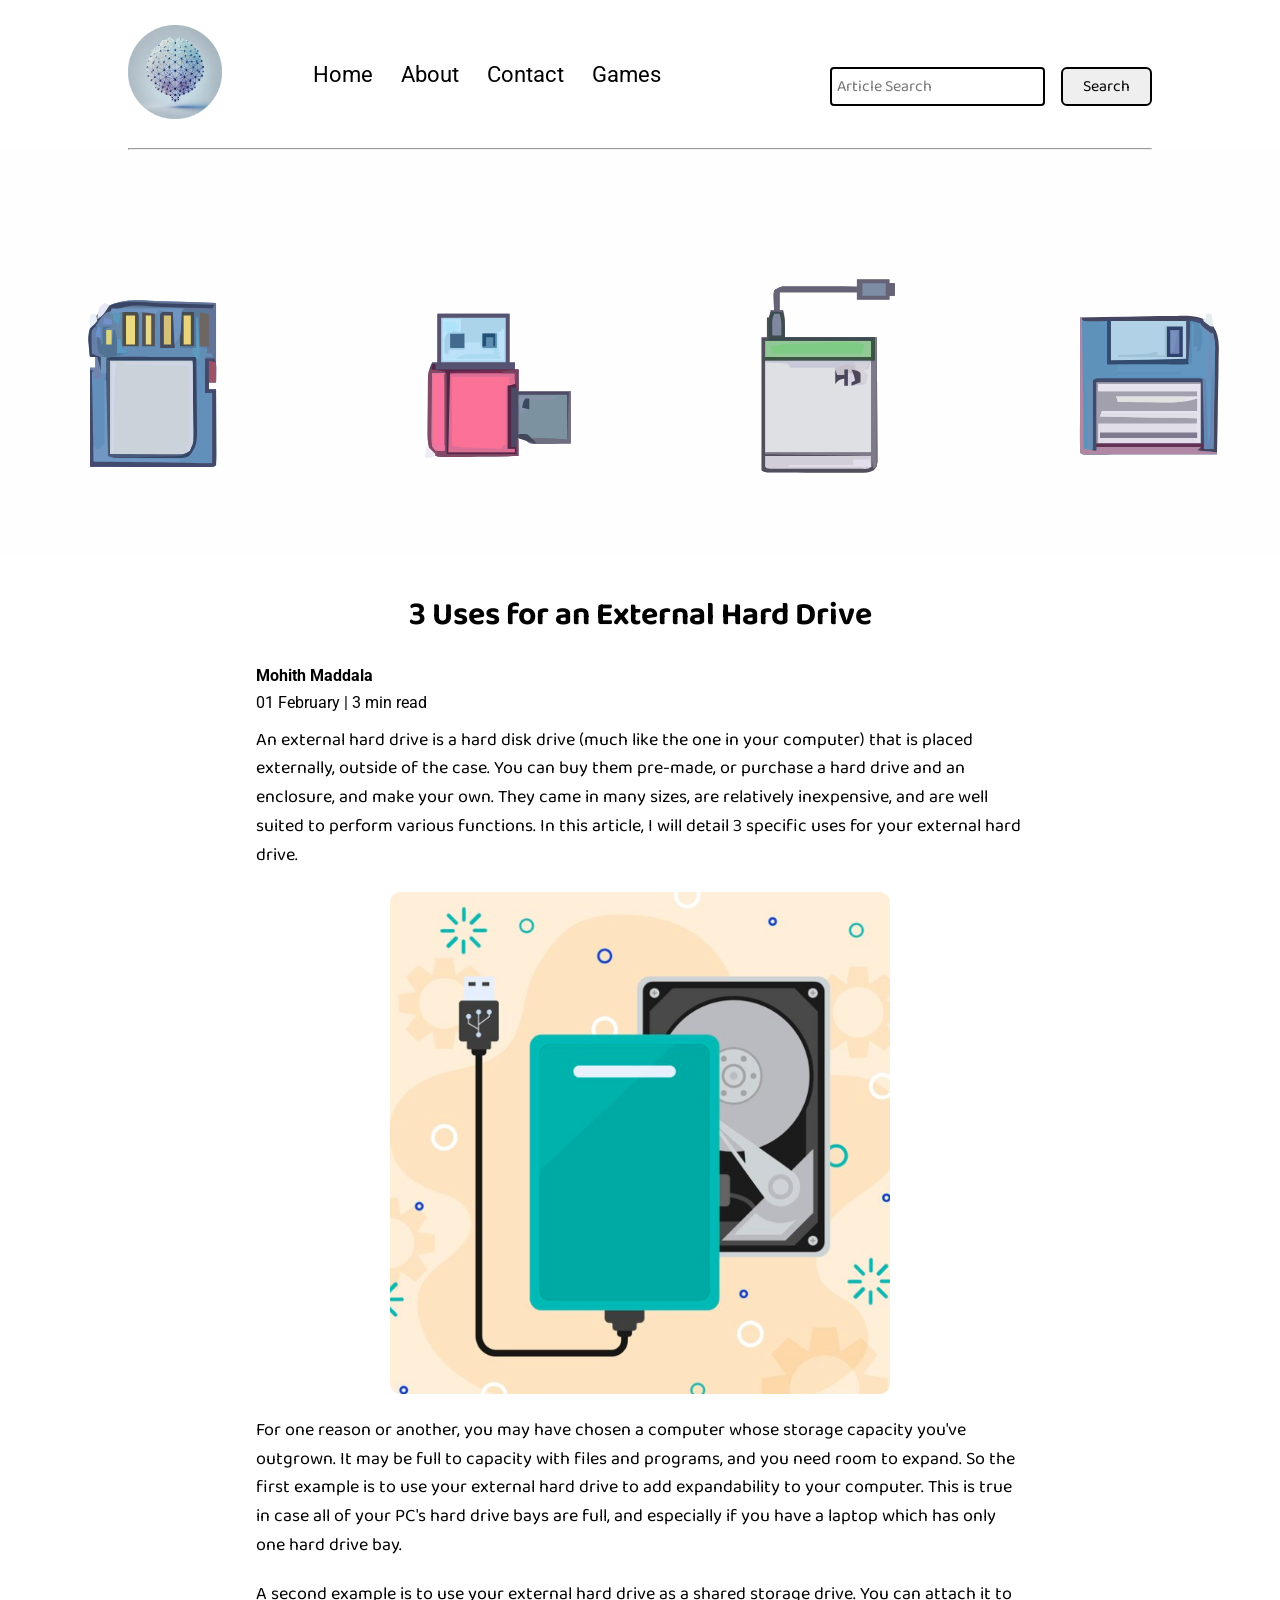
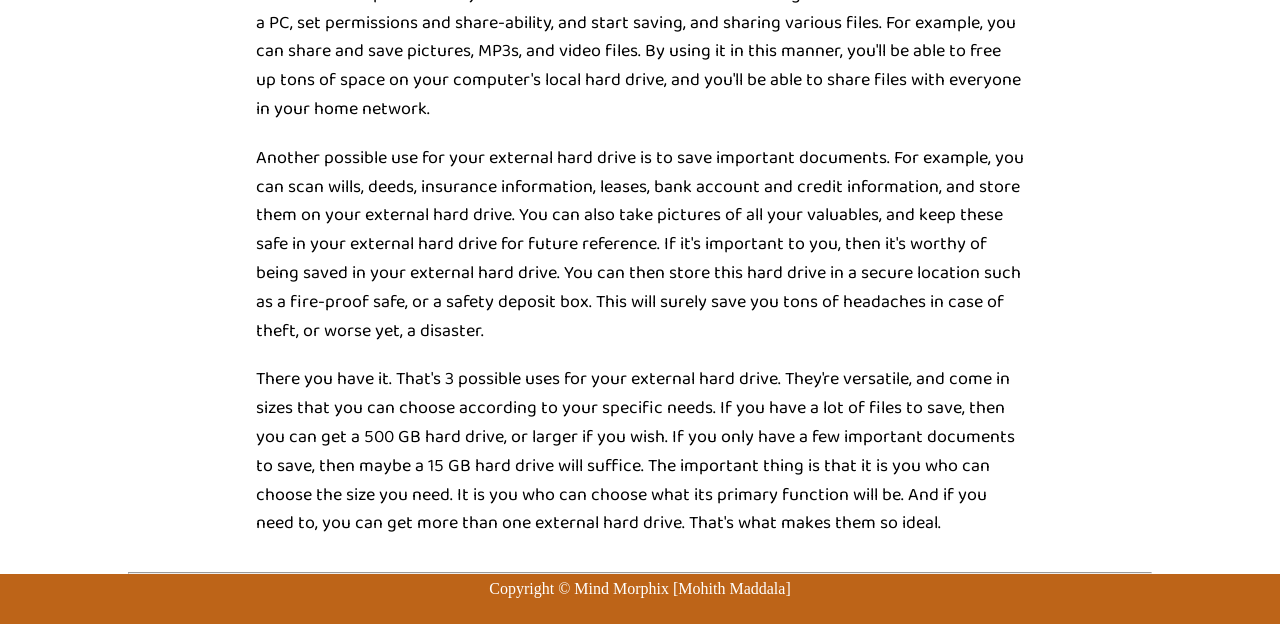
<file: 3_uses_of_harddrive.html>
<!DOCTYPE html>
<html lang="en">
<head>
    <meta charset="UTF-8">
    <meta name="viewport" content="width=device-width, initial-scale=1.0">
    
    <!-- SEO Meta Tags -->
    <meta name="description" content="Mind Morphix - The haven for Tech Enthusiastic,Mind Morphix ,  Get the best insights on blogging, SEO, digital marketing, and content creation.">
    <meta name="keywords" content="3 uses for an external hard drive,
,what can you use an external hard drive for
,best uses for external hard drive
,what are external hard drives used for
,what do you use an external hard drive for
,what is the purpose of a external hard drive
,uses for an external hard drive
,external hard drive with usb c connection
,external hard drive usb c vs 3.0">
    <meta name="author" content="Mohith Maddala">
    
    <!-- Open Graph Meta Tags for Social Media -->
    <meta property="og:title" content="Mind Morphix - The haven for Tech Enthusiastic">
    <meta property="og:description" content="3 uses of hard drive,uses of hard drive ,Explore the world of blogging, digital marketing, and SEO strategies with Mind Morphix.,hard drive saftey, Learn, grow, and succeed online.">
    <meta property="og:image" content="img/logo.png">
    <meta property="og:url" content="https://mindmorphix.live">
    <meta property="og:type" content="website">
    
    <!-- Twitter Card Meta Tags -->
    <meta name="twitter:card" content="summary_large_image">
    <meta name="twitter:title" content="Mind Morphix - The haven for Tech Enthusiastic">
    <meta name="twitter:description" content="Explore the best insights on blogging, SEO, and digital marketing , Mind Morphix , Hard drive saftey , Learn, grow, and succeed online.">
    <meta name="twitter:image" content="img/logo.png">
    
    <link rel="stylesheet" href="css/utils.css">
    <link rel="stylesheet" href="css/style.css">
    <link rel="stylesheet" href="css/blogpost.css">
    <link rel="stylesheet" href="css/mobile.css">
    <link rel="icon" type="image/png" href="img/favicon.png">
    
    <title>Mind Morphix - The haven for Tech Enthusiastic</title>
    <script async src="https://pagead2.googlesyndication.com/pagead/js/adsbygoogle.js?client=ca-pub-9037854375467261"
     crossorigin="anonymous"></script>
</head>
<body>
    <nav class="navigation max-width-1 m-auto">
        <div class="nav-left">
            <a href="/">
                <span><img src="img/logo.png" width="94px" alt="Mind Morphix Logo"></span>
            </a>
            <ul>
                <li><a href="index.html">Home</a></li>
                <li><a href="#">About</a></li>
                <li><a href="contact.html">Contact</a></li>
                <li><a href="https://mind-morphix.vercel.app/">Games</a></li>
            </ul>
        </div>
        <div class="nav-right">
            <form action="search.html" method="get">
                <input class="form-input" type="text" name="query" placeholder="Article Search">
                <button class="btn">Search</button>
            </form>
        </div>
    </nav>
    <div class="max-width-1 m-auto"><hr></div>
    <div class="post-img">
        <img src="img/hard_drive.svg" alt="Hard drive image">
    </div>
    <div class="m-auto blog-post-content max-width-2 m-auto my-2">
        <h1 class="font1">3 Uses for an External Hard Drive</h1>
        <div class="blogpost-meta">
            <div class="author-info">
                <div><b>Mohith Maddala</b></div>
                <div>01 February | 3 min read</div>
            </div>
        </div>
        <p class="font1">An external hard drive is a hard disk drive (much like the one in your computer) that is placed externally, outside of the case. You can buy them pre-made, or purchase a hard drive and an enclosure, and make your own. They came in many sizes, are relatively inexpensive, and are well suited to perform various functions. In this article, I will detail 3 specific uses for your external hard drive.</p>
        <div class="image-container">
            <img src="img/3_uses_of_harddrive.png" alt="Hard Drive">
        </div>
        <div>
        <p class="font1">For one reason or another, you may have chosen a computer whose storage capacity you've outgrown. It may be full to capacity with files and programs, and you need room to expand. So the first example is to use your external hard drive to add expandability to your computer. This is true in case all of your PC's hard drive bays are full, and especially if you have a laptop which has only one hard drive bay.</p>
       </div>
        <p class="font1">A second example is to use your external hard drive as a shared storage drive. You can attach it to a PC, set permissions and share-ability, and start saving, and sharing various files. For example, you can share and save pictures, MP3s, and video files. By using it in this manner, you'll be able to free up tons of space on your computer's local hard drive, and you'll be able to share files with everyone in your home network.</p>
        <p class=" font1">Another possible use for your external hard drive is to save important documents. For example, you can scan wills, deeds, insurance information, leases, bank account and credit information, and store them on your external hard drive. You can also take pictures of all your valuables, and keep these safe in your external hard drive for future reference. If it's important to you, then it's worthy of being saved in your external hard drive. You can then store this hard drive in a secure location such as a fire-proof safe, or a safety deposit box. This will surely save you tons of headaches in case of theft, or worse yet, a disaster.</p>
     <p class="font1">There you have it. That's 3 possible uses for your external hard drive. They're versatile, and come in sizes that you can choose according to your specific needs. If you have a lot of files to save, then you can get a 500 GB hard drive, or larger if you wish. If you only have a few important documents to save, then maybe a 15 GB hard drive will suffice. The important thing is that it is you who can choose the size you need. It is you who can choose what its primary function will be. And if you need to, you can get more than one external hard drive. That's what makes them so ideal.     </p>
    </div>
    <div class="max-width-1 m-auto"><hr></div>
    <div class="footer">
        <p>Copyright &copy; Mind Morphix [Mohith Maddala]</p>
    </div>
</body>
</html>
</file>
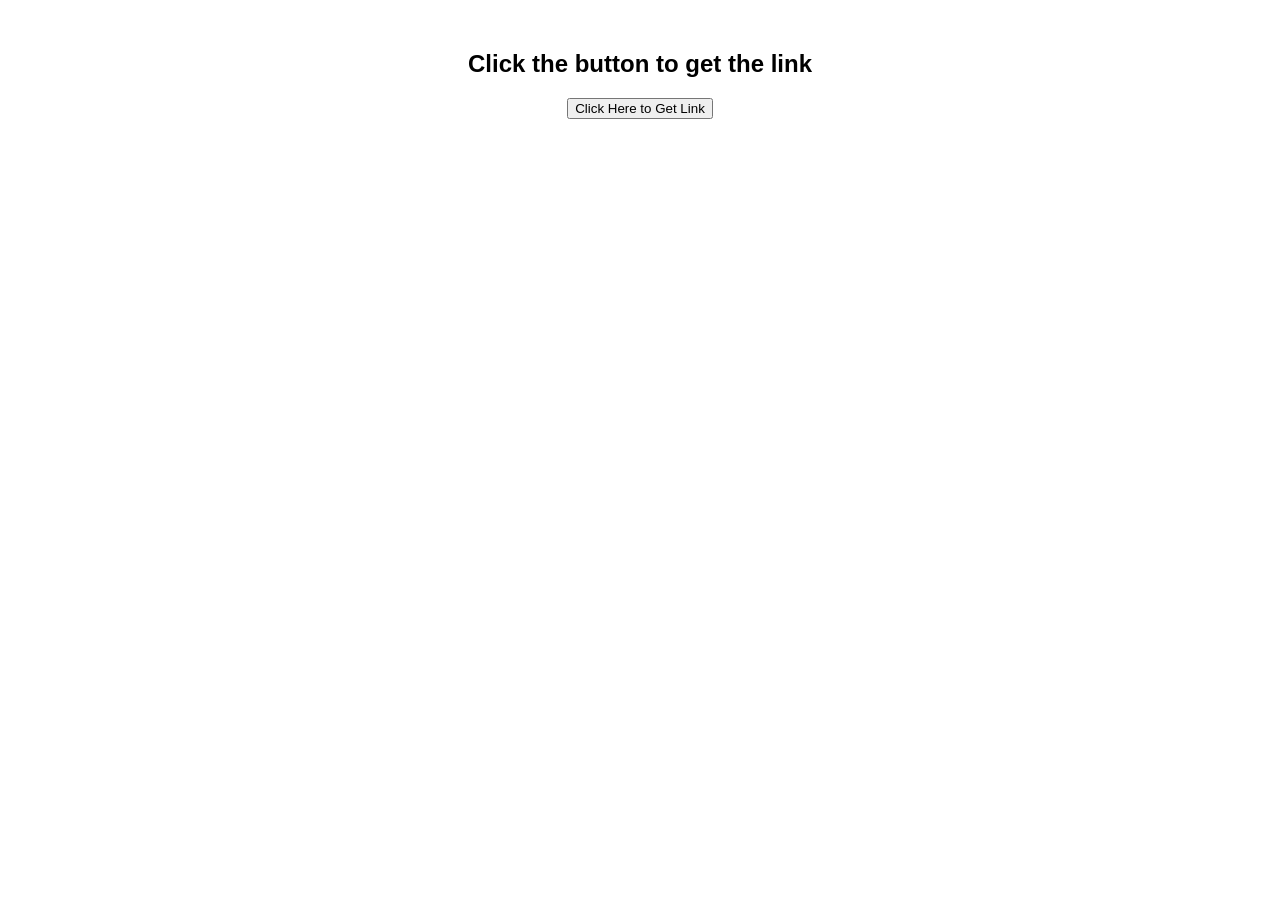
<file: clipshortco.html>
<!DOCTYPE html>
<html lang="en">
<head>
    <meta charset="UTF-8">
    <meta name="viewport" content="width=device-width, initial-scale=1.0">
    <title>Get Link with Ad</title>
    <style>
        body {
            font-family: Arial, sans-serif;
            text-align: center;
            margin: 50px;
        }
        #ad-container {
            display: none;
            margin-top: 20px;
            padding: 20px;
            background-color: #f8d7da;
            color: #721c24;
            border: 1px solid #f5c6cb;
            border-radius: 5px;
        }
        #final-link {
            display: none;
            margin-top: 20px;
            font-size: 18px;
        }
    </style>
    <script async src="https://pagead2.googlesyndication.com/pagead/js/adsbygoogle.js?client=ca-pub-9037854375467261"
     crossorigin="anonymous"></script>
</head>
<body>

    <h2>Click the button to get the link</h2>
    <button id="getLinkBtn">Click Here to Get Link</button>

    <div id="ad-container">
        <p><strong>Advertisement</strong></p>
        <p>Check out our latest offers! (Wait for 5 seconds...)</p>
    </div>

    <p id="final-link">
        <a href="https://clipshort.co" target="_blank">Go to Clip Short</a>
    </p>

    <script>
        document.getElementById("getLinkBtn").addEventListener("click", function() {
            this.style.display = "none";  // Hide button
            let adContainer = document.getElementById("ad-container");
            adContainer.style.display = "block";  // Show ad
            
            setTimeout(function() {
                adContainer.style.display = "none";  // Hide ad
                document.getElementById("final-link").style.display = "block";  // Show link
            }, 5000);  // Wait 5 seconds
        });
    </script>

</body>
</html>
</file>
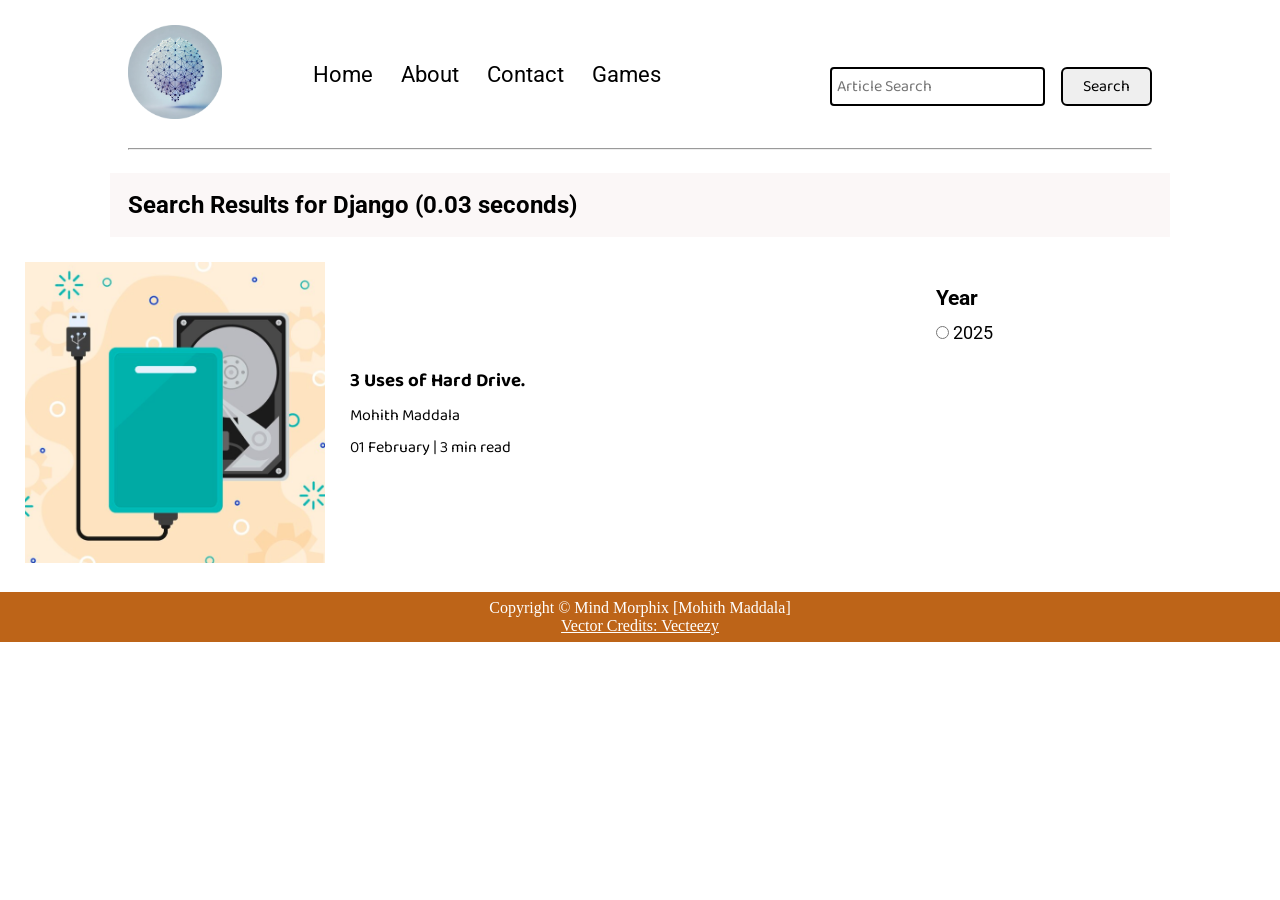
<file: search.html>
<!DOCTYPE html>
<html lang="en">
<head>
    <meta charset="UTF-8">
    <meta name="viewport" content="width=device-width, initial-scale=1.0">
    <link rel="stylesheet" href="css/utils.css">
    <link rel="stylesheet" href="css/style.css">
    <link rel="stylesheet" href="css/mobile.css">
    <link rel="icon" type="image/png" href="img/favicon.png">
    <title>Mind Morphix - The haven for Tech Enthusiastic</title>
    <script async src="https://pagead2.googlesyndication.com/pagead/js/adsbygoogle.js?client=ca-pub-9037854375467261"
     crossorigin="anonymous"></script>
</head>
<body>
    <nav class="navigation max-width-1 m-auto">
        <div class="nav-left">
            <a href="/">
                <span><img src="img/logo.png" width="94px" alt=""></span>
            </a>
            <ul>
                <li><a href="index.html">Home</a></li>
                <li><a href="#">About</a></li>
                <li><a href="contact.html">Contact</a></li>
                <li><a href="https://mind-morphix.vercel.app/">Games</a></li>
            </ul>
        </div>
        <div class="nav-right">
            <form action="search.html" method="get">
                <input class="form-input" type="text" name="query" placeholder="Article Search">
                <button class="btn">Search</button>
            </form>

        </div>

    </nav>
 

    <div class="max-width-1 m-auto"><hr></div>
    <div class="home-articles max-width-1 m-auto font2">
        
        <h2>Search Results for Django (0.03 seconds)</h2>
        <div class="year-box adjust-year">
            <div>
                <h3>Year </h3>
            </div>
            <div>
                <input type="radio" name="year" id=""> 2025
            </div>
           
        </div>
     
            </div>
        </div>
        <div class="home-article">
            <div class="home-article-img">
                <img src="img/3_uses_of_harddrive.png" alt="article">
            </div>
            <div class="home-article-content font1">
                <a href="3_uses_of_harddrive.html">
                    <h3>3 Uses of Hard Drive.</h3>
                </a>

                <div>Mohith Maddala</div>
                <span>01 February | 3 min read</span>
            </div>
        </div>
        </div>
         
    </div>

    <div class="footer">
        <p>Copyright &copy; Mind Morphix [Mohith Maddala] </p>
         <a href="https://www.vecteezy.com/free-vector/typewriter">Vector Credits: Vecteezy</a> 
    </div>
</body>
</html>
</file>
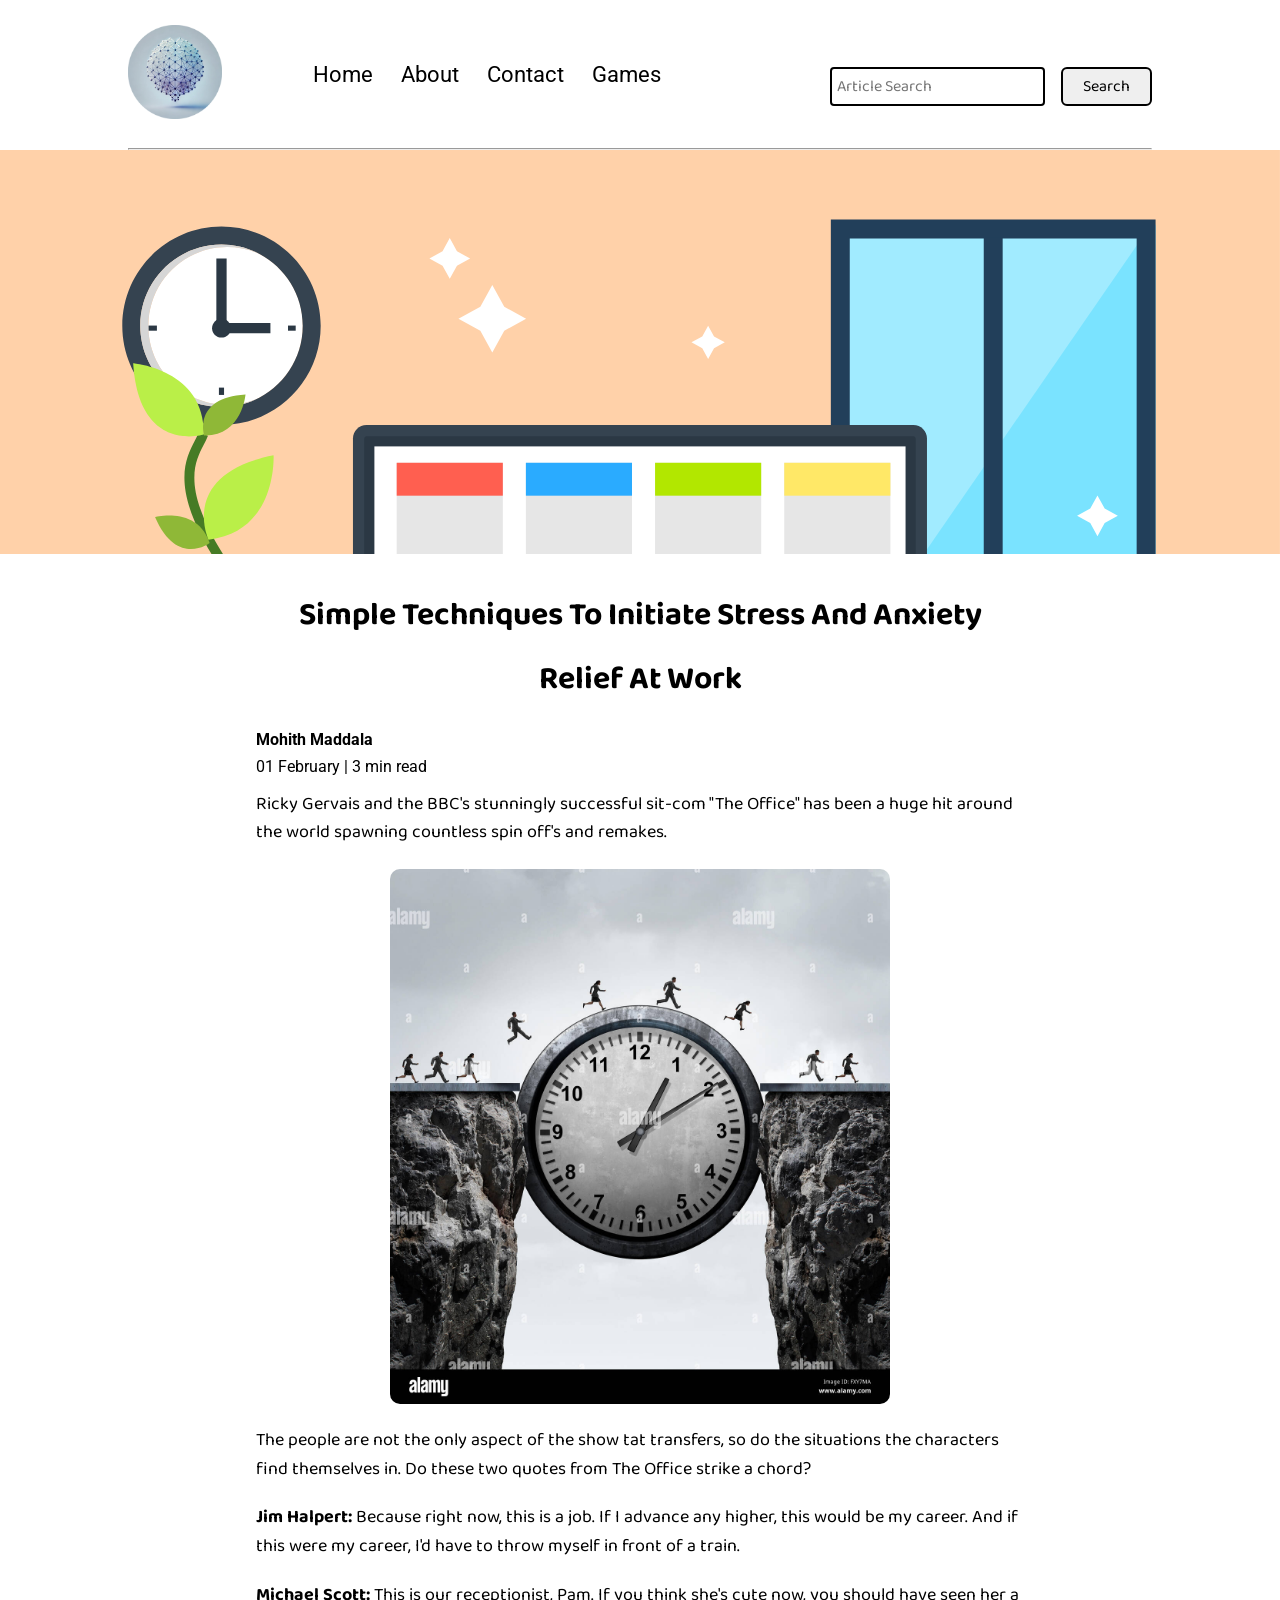
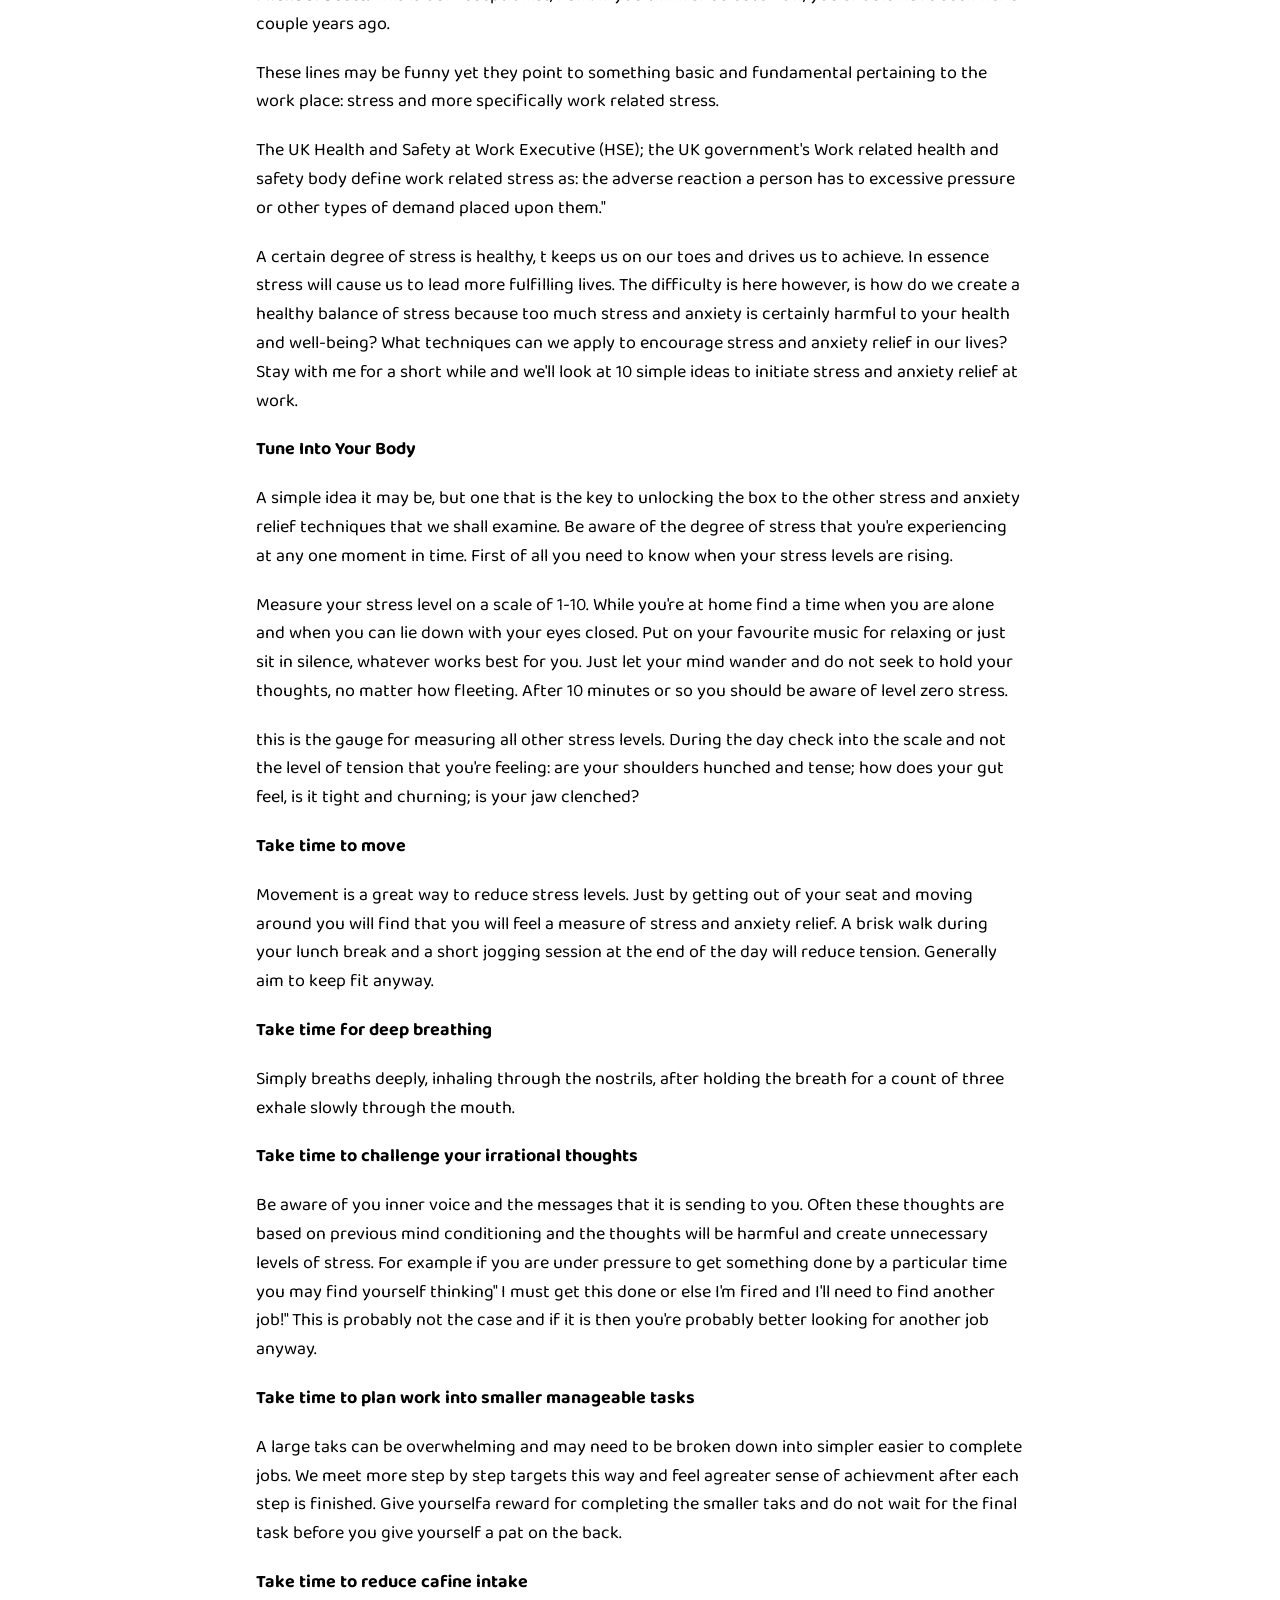
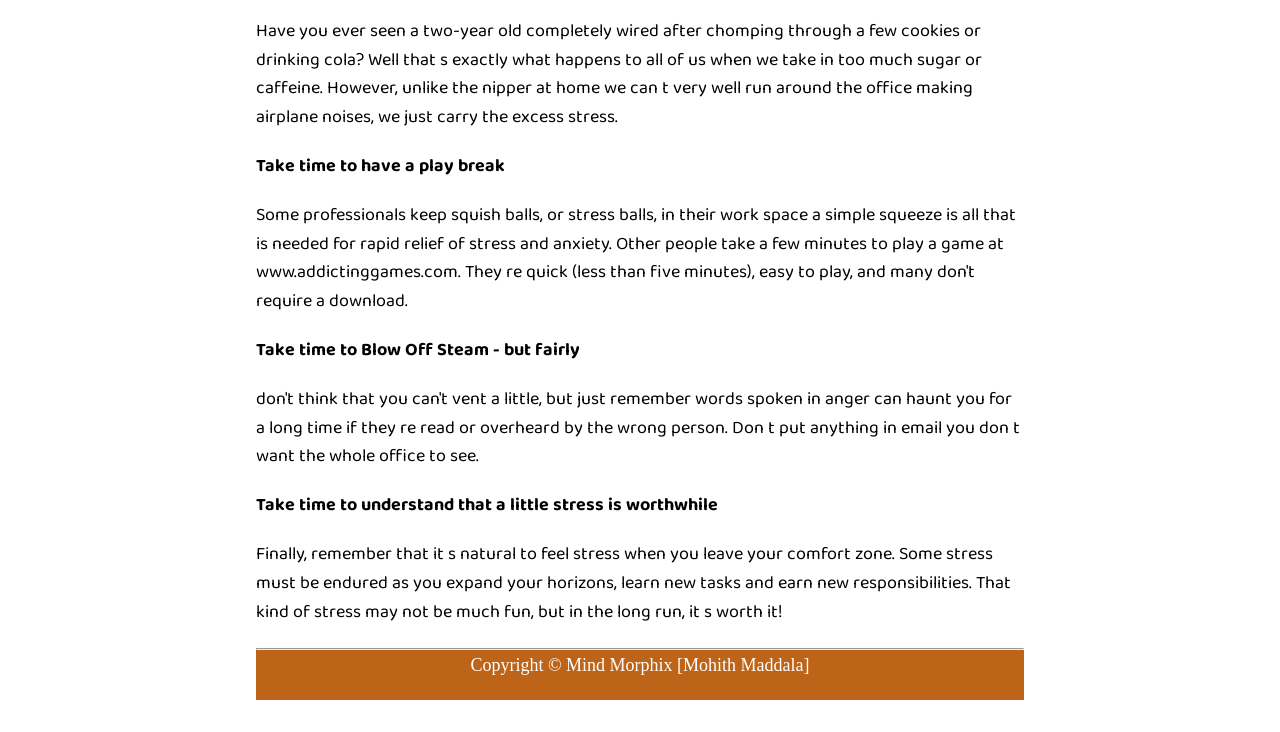
<file: Simple_Techniques_To_Initiate_Stress_And_Anxiety_Relief_At_Work.html>
<!DOCTYPE html>
<html lang="en">
<head>
    <meta charset="UTF-8">
    <meta name="viewport" content="width=device-width, initial-scale=1.0">
    
    <!-- SEO Meta Tags -->
    <meta name="description" content="Mind Morphix - The haven for Tech Enthusiastic,Mind Morphix ,Simple Techniques To Initiate Stress And Anxiety Relief At Work">
    <meta name="keywords" content="blogging, SEO, digital marketing, content creation, online business,stress and anxiety relief, stress releif techniques, work stress, stress in the office">
    <meta name="author" content="Mohith Maddala">
    
    <!-- Open Graph Meta Tags for Social Media -->
    <meta property="og:title" content="Mind Morphix - The haven for Tech Enthusiastic">
    <meta property="og:description" content="Ricky Gervais and the BBC's stunningly successful sit-com The Office has been a huge hit around the world spawning countless spin off's and remakes.

    The fact is that the comic situation transfers across cultural barriers. The exact idioms of the language may alter but essentially we see people in the show that we relate to in our own workplace - sometimes we even see ourselves">
    <meta property="og:image" content="img/logo.png">
    <meta property="og:url" content="https://mindmorphix.live">
    <meta property="og:type" content="website">
    
    <!-- Twitter Card Meta Tags -->
    <meta name="twitter:card" content="summary_large_image">
    <meta name="twitter:title" content="Mind Morphix - The haven for Tech Enthusiastic">
    <meta name="twitter:description" content="Explore the best insights on blogging, SEO, stress and anxiety relief, stress releif techniques, work stress, stress in the office">
    <meta name="twitter:image" content="img/logo.png">
    
    <link rel="stylesheet" href="css/utils.css">
    <link rel="stylesheet" href="css/style.css">
    <link rel="stylesheet" href="css/blogpost.css">
    <link rel="stylesheet" href="css/mobile.css">
    
    <title>Mind Morphix - The haven for Tech Enthusiastic</title>
    <script async src="https://pagead2.googlesyndication.com/pagead/js/adsbygoogle.js?client=ca-pub-9037854375467261"
     crossorigin="anonymous"></script>
</head>
<body>
    <nav class="navigation max-width-1 m-auto">
        <div class="nav-left">
            <a href="/">
                <span><img src="img/logo.png" width="94px" alt="Mind Morphix Logo"></span>
            </a>
            <ul>
                <li><a href="index.html">Home</a></li>
                <li><a href="#">About</a></li>
                <li><a href="contact.html">Contact</a></li>
                <li><a href="https://mind-morphix.vercel.app/">Games</a></li>
            </ul>
        </div>
        <div class="nav-right">
            <form action="search.html" method="get">
                <input class="form-input" type="text" name="query" placeholder="Article Search">
                <button class="btn">Search</button>
            </form>
        </div>
    </nav>
    <div class="max-width-1 m-auto"><hr></div>
    <div class="post-img">
        <img src="img/11.svg" alt="Hard drive image">
    </div>
    <div class="m-auto blog-post-content max-width-2 m-auto my-2">
        <h1 class="font1">Simple Techniques To Initiate Stress And Anxiety Relief At Work</h1>
        <div class="blogpost-meta">
            <div class="author-info">
                <div><b>Mohith Maddala</b></div>
                <div>01 February | 3 min read</div>
            </div>
        </div>
        <p class="font1">
            Ricky Gervais and the BBC's stunningly successful sit-com "The Office" has been a huge hit around the world spawning countless spin off's and remakes.</p>
        <div class="image-container">
            <img src="img/time.png" alt="Hard Drive">
        </div>
        <div>
            <p class="font1">The people are not the only aspect of the show tat transfers, so do the situations the characters find themselves in. Do these two quotes from The Office strike a chord?</p>
            <p class="font1"><b>Jim Halpert:</b> Because right now, this is a job. If I advance any higher, this would be my career. And if this were my career, I'd have to throw myself in front of a train.
            </p>
            <p class="font1"><b>Michael Scott:</b> This is our receptionist, Pam. If you think she's cute now, you should have seen her a couple years ago.</p>
            <p class="font1">These lines may be funny yet they point to something basic and fundamental pertaining to the work place: stress and more specifically work related stress.</p>
            <p class="font1">The UK Health and Safety at Work Executive (HSE); the UK government's Work related health and safety body define work related stress as:  the adverse reaction a person has to excessive pressure or other types of demand placed upon them."</p>
            <p class="font1">A certain degree of stress is healthy, t keeps us on our toes and drives us to achieve. In essence stress will cause us to lead more fulfilling lives. The difficulty is here however, is how do we create a healthy balance of stress because too much stress and anxiety is certainly harmful to your health and well-being? What techniques can we apply to encourage stress and anxiety relief in our lives? Stay with me for a short while and we'll look at 10 simple ideas to initiate stress and anxiety relief at work.
            </p>
            <p class="font1"><b>Tune Into Your Body</b></p>
            <p class="font1">A simple idea it may be, but one that is the key to unlocking the box to the other stress and anxiety relief techniques that we shall examine. Be aware of the degree of stress that you're experiencing at any one moment in time. First of all you need to know when your stress levels are rising.
            </p>
            <p class="font1">Measure your stress level on a scale of 1-10. While you're at home find a time when you are alone and when you can lie down with your eyes closed. Put on your favourite music for relaxing or just sit in silence, whatever works best for you. Just let your mind wander and do not seek to hold your thoughts, no matter how fleeting. After 10 minutes or so you should be aware of level zero stress.</p>
            <p class="font1">this is the gauge for measuring all other stress levels. During the day check into the scale and not the level of tension that you're feeling: are your shoulders hunched and tense; how does your gut feel, is it tight and churning; is your jaw clenched?</p>
            <p class="font1"><b>
                Take time to move</b></p>
                <p class="font1">Movement is a great way to reduce stress levels. Just by getting out of your seat and moving around you will find that you will feel a measure of stress and anxiety relief. A brisk walk during your lunch break and a short jogging session at the end of the day will reduce tension. Generally aim to keep fit anyway.
                </p>
                <p class="font1"><b>
                    Take time for deep breathing</b></p> 
                    <p class="font1">Simply breaths deeply, inhaling through the nostrils, after holding the breath for a count of three exhale slowly through the mouth.</p>
                    <p class="font1"><b>
                        Take time to challenge your irrational thoughts</b></p>  
                        <p class="font1">Be aware of you inner voice and the messages that it is sending to you. Often these thoughts are based on previous mind conditioning and the thoughts will be harmful and create unnecessary levels of stress. For example if you are under pressure to get something done by a particular time you may find yourself thinking" I must get this done or else I'm fired and I'll need to find another job!" This is probably not the case and if it is then you're probably better looking for another job anyway.</p>
                        <p class="font1"><b>
                            Take time to plan work into smaller manageable tasks</b></p>  
                            <p class="font1">A large taks can be overwhelming and may need to be broken down into simpler easier to complete jobs. We meet more step by step targets this way and feel agreater sense of achievment after each step is finished. Give yourselfa reward for completing the smaller taks and do not wait for the final task before you give yourself a pat on the back.</p>
                            <p class="font1"><b>
                                Take time to reduce cafine intake
</b></p>               
<p class="font1">Have you ever seen a two-year old completely wired after chomping through a few cookies or drinking cola? Well that s exactly what happens to all of us when we take in too much sugar or caffeine. However, unlike the nipper at home we can t very well run around the office making airplane noises, we just carry the excess stress.</p>
<p class="font1"><b>Take time to have a play break</b>
    </p>
    <p class="font1">Some professionals keep  squish  balls, or stress balls, in their work space a simple squeeze is all that is needed for rapid relief of stress and anxiety. Other people take a few minutes to play a game at www.addictinggames.com. They re quick (less than five minutes), easy to play, and many don't require a download.</p>
    <p class="font1"><b>Take time to Blow Off Steam - but fairly
    </b></p>
<p class="font1">don't think that you can't vent a little, but just remember words spoken in anger can haunt you for a long time if they re read or overheard by the wrong person. Don t put anything in email you don t want the whole office to see.</p>
<p class="font1"><b>Take time to understand that a little stress is worthwhile</b></p>
<p class="font1">Finally, remember that it s natural to feel stress when you leave your comfort zone. Some stress must be endured as you expand your horizons, learn new tasks and earn new responsibilities. That kind of stress may not be much fun, but in the long run, it s worth it!
</p>
    </div>
    <div class="max-width-1 m-auto"><hr></div>
    <div class="footer">
        <p>Copyright &copy; Mind Morphix [Mohith Maddala]</p>
    </div>
</body>
</html>
</file>
<file: css/utils.css>
@import url("https://fonts.googleapis.com/css2?family=Roboto&display=swap");
@import url("https://fonts.googleapis.com/css2?family=Baloo+Bhaina+2:wght@500&display=swap");
:root { 
  --main-bg-color: #bd6418;
  --font1: "Baloo Bhaina 2", cursive;
  --font2: "Roboto", sans-serif;
}

.center{
  text-align: center
}

.font1 {
  font-family: var(--font1);
}
.font2 {
  font-family: var(--font2);
}

.max-width-1 {
  max-width: 80vw;
}

.max-width-2 {
  max-width: 60vw;
}

.m-auto {
  margin: auto;
}

.mx-1{
  margin-left: 23px;
  margin-right: 23px;
}

.my-2{
  margin-top: 32px;
  margin-bottom: 32px;
}

.btn {
  padding: 0px 20px;
  padding-top: 3px;
  border: 2px solid black;
  border-radius: 6px;
  font-family: var(--font1);
  font-size: 16px;
  cursor: pointer;
  transition: all 0.3s ease-in-out;
}

.btn:hover {
  color: white;
  background: var(--main-bg-color);
}

.form-input {
  padding: 0px 5px;
  padding-top: 3px;
  font-size: 16px;
  border: 2px solid black;
  border-radius: 4px;
  margin: 0 13px;
  font-family: var(--font1);
}

.form-box input, textarea{
  width: 52vw;
  padding: 0px 6px;
  margin: 7px 0;
  font-size: 18px;
  font-family: var(--font1);
  border: 2px solid var(--main-bg-color);
    border-radius: 5px;
}
</file>
<file: css/style.css>
* {
  margin: 0;
  padding: 0; 
}

.navigation {
  margin-top: 25px;
  font-family: var(--font1);
  /* height: 74px;  */
  display: flex;
  justify-content: space-between;
  align-items: center;
}

.nav-left {
  display: flex;
}

.nav-left span {
  font-size: 35px;
  padding-top: 10px;
}

.nav-left ul {
  display: flex;
  align-items: center;
  margin: 0 77px;
  font-size: 22px;
  padding-bottom: 23px;
}

.nav-left ul li {
  list-style: none;
  margin: 0 14px;
  font-family: var(--font2);
  transition: all 0.3s ease-in-out;
}

.nav-left ul li a {
  text-decoration: none;
  color: black;
}

.nav-left ul li a:hover {
  color: var(--main-bg-color);
  font-weight: bolder;
}

.content {
  height: 100%;
  display: flex;
  margin-top: 32px;
  padding: 9px;
  position: relative;
}

.content::after {
  content: "";
  background-image: url("../img/11.svg");
  position: absolute;
  width: 100%;
  height: inherit;
  opacity: 0.15;
  border-radius: 12px;
}

.content-left {
  font-family: var(--font1);
  display: flex;
  flex-direction: column;
  justify-content: center;
  padding: 49px;
  z-index: 1;
}

.content-right {
  display: flex;
  align-items: center;
  justify-content: center;
}

.content-right img {
  height: 355px;
  border: 2px solid black;
  border-radius: 200px;
}

.home-articles {
  padding: 18px;
  background-color: rgb(248, 239, 239, 0.5);
  margin-top: 23px;
  position: relative;
}

.year-box {
  position: absolute;  
  right: 0px;
  top: 100px;
  width: 234px;
  height: 255px;
  font-size: 18px;
}

.year-box div {
  margin: 12px 0px;
}

.home-article {
  display: flex;
  margin: 25px;
}

.home-article img {
  width: 300px;
}

.home-article-content {
  align-self: center;
  padding: 25px;
}

.home-article-content a {
  text-decoration: none;
  color: black;
}
/* .home-articles{} */
.footer {
  height: 50px;
  background-color: var(--main-bg-color);
  display: flex;
  align-items: center;
  justify-content: center;
  color: white;
  flex-direction: column;
}

.footer a {
  color: white;
}
</file>
<file: css/blogpost.css>
.post-img{
    height: 404px;
    overflow: hidden; 
}
.post-img img{
    width: 100%;
}
.blog-post-content{
    /* background-color: rebeccapurple; */
}
.blog-post-content h1{
    text-align: center;
}
.blog-post-content p{
    font-size: 18px; 
}

.row{
    display: flex;
}
.more-post{
    flex-direction: column; 
    align-items: center;
}
.blogpost-meta{ 
    display: flex;
    justify-content: space-between;
}

.author-info{
    margin: 12px 0;
}
.author-info div{
    padding: 4px 0px;
    font-family: var(--font2);
}
.social{
    padding-right: 53px;
    align-self: center;
    cursor: pointer;
}
.blog-image {
    display: block;
    margin: 20px auto;
    width: 80%; /* Adjust as needed */
    max-width: 600px;
    border-radius: 8px; /* Optional */
}
.image-container {
    text-align: center;
    margin: 20px 0;
}
.image-container img {
    width: 70%;
    max-width: 500px;
    border-radius: 10px;
}
p {
    margin-bottom: 20px;  /* Adds space below each paragraph */
    line-height: 1.6;  /* Improves readability */
}
</file>
<file: css/mobile.css>
@media screen and (max-width: 1200px) {
  .navigation {
    flex-direction: column;
    margin-bottom: 23px;
  }

  .nav-left {
    flex-direction: column;
    text-align: center;
  }

  .content-right {
    display: none;
  }

  .home-article {
    flex-direction: column;
  }

  .home-article-img {
    text-align: center;
  }

  .year-box {
    top: 25px;
    left: 60vw;
    font-size: 11px;
    display: flex;
  }

  .year-box div {
    padding: 0 3px;
    margin: 0;
  }

  .home-article img {
    width: 70vw;
  }
  .form-input {
    width: 50%;
  }
  .form-box input,
  textarea {
    width: 66vw;
  }
  .row {
    flex-direction: column;
  }
  .social {
    padding: 0;
  }
  .post-img {
    height: auto;
  }
  .adjust-year {
    position: static;
    height: auto;
    padding: 12px 0px;
    display: flex;
    justify-content: flex-end;
    width: 100%;
  }
}
</file>
